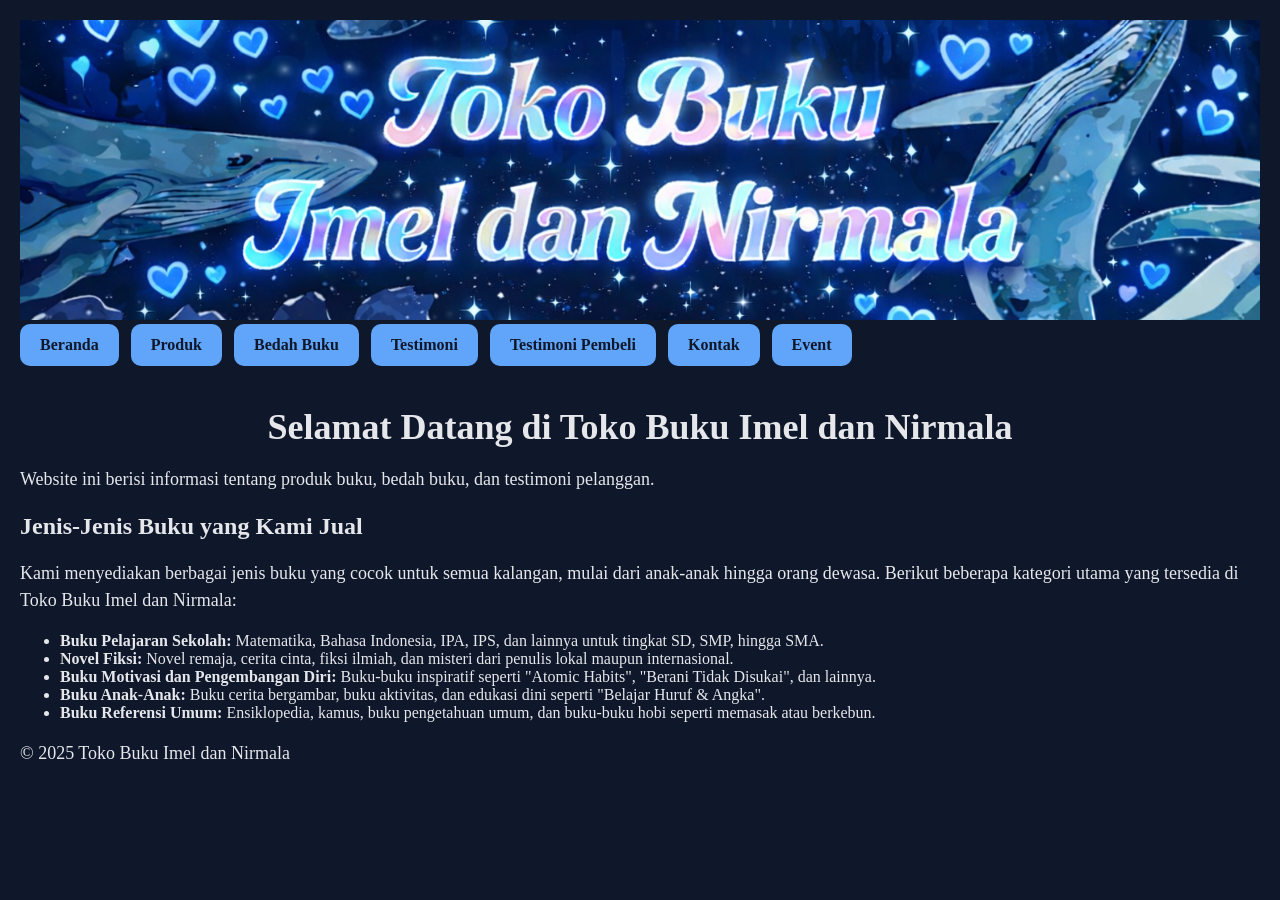
<file: index.html>
<!DOCTYPE html>
<html lang="id">
<head>
<meta charset="UTF-8">
<meta name="viewport" content="width=device-width, initial-scale=1.0">
<title>Profil Usaha Buku</title>
<link rel="stylesheet" href="style.css" />
</head>
<body>

<header>
<img src="banner.png" class="header-img" alt="header">
</header>

<nav> 
<a href="index.html">Beranda</a>
<a href="produk.html">Produk</a>
<a href="bedah-buku.html">Bedah Buku</a>
<a href="testimoni.html">Testimoni</a>
<a href="tampil-testimoni.html">Testimoni Pembeli</a>
<a href="kontak.html">Kontak</a>
<a href="event.html">Event</a>
</nav>

<h1>Selamat Datang di Toko Buku Imel dan Nirmala</h1>
<p>Website ini berisi informasi tentang produk buku, bedah
buku, dan testimoni pelanggan.</p>
<h2>Jenis-Jenis Buku yang Kami Jual</h2>
<p>Kami menyediakan berbagai jenis buku yang cocok untuk semua kalangan, mulai dari anak-anak hingga orang dewasa. Berikut beberapa kategori utama yang tersedia di Toko Buku Imel dan Nirmala:</p>
<ul>
<li><strong>Buku Pelajaran Sekolah:</strong> Matematika, Bahasa Indonesia, IPA, IPS, dan lainnya untuk tingkat SD, SMP, hingga SMA.
</li>
<li><strong>Novel Fiksi:</strong> Novel remaja, cerita cinta, fiksi ilmiah, dan misteri dari penulis lokal maupun internasional.</li> 
<li><strong>Buku Motivasi dan Pengembangan Diri:</strong> Buku-buku inspiratif seperti "Atomic Habits", "Berani Tidak Disukai", dan lainnya.</li>
<li><strong>Buku Anak-Anak:</strong> Buku cerita bergambar, buku aktivitas, dan edukasi dini seperti "Belajar Huruf & Angka".</li>
<li><strong>Buku Referensi Umum:</strong> Ensiklopedia, kamus, buku pengetahuan umum, dan buku-buku hobi seperti memasak atau berkebun.</li>
</ul>

<footer>
    <p>&copy; 2025 Toko Buku Imel dan Nirmala</p>
</footer>

</body>
</html>
</file>
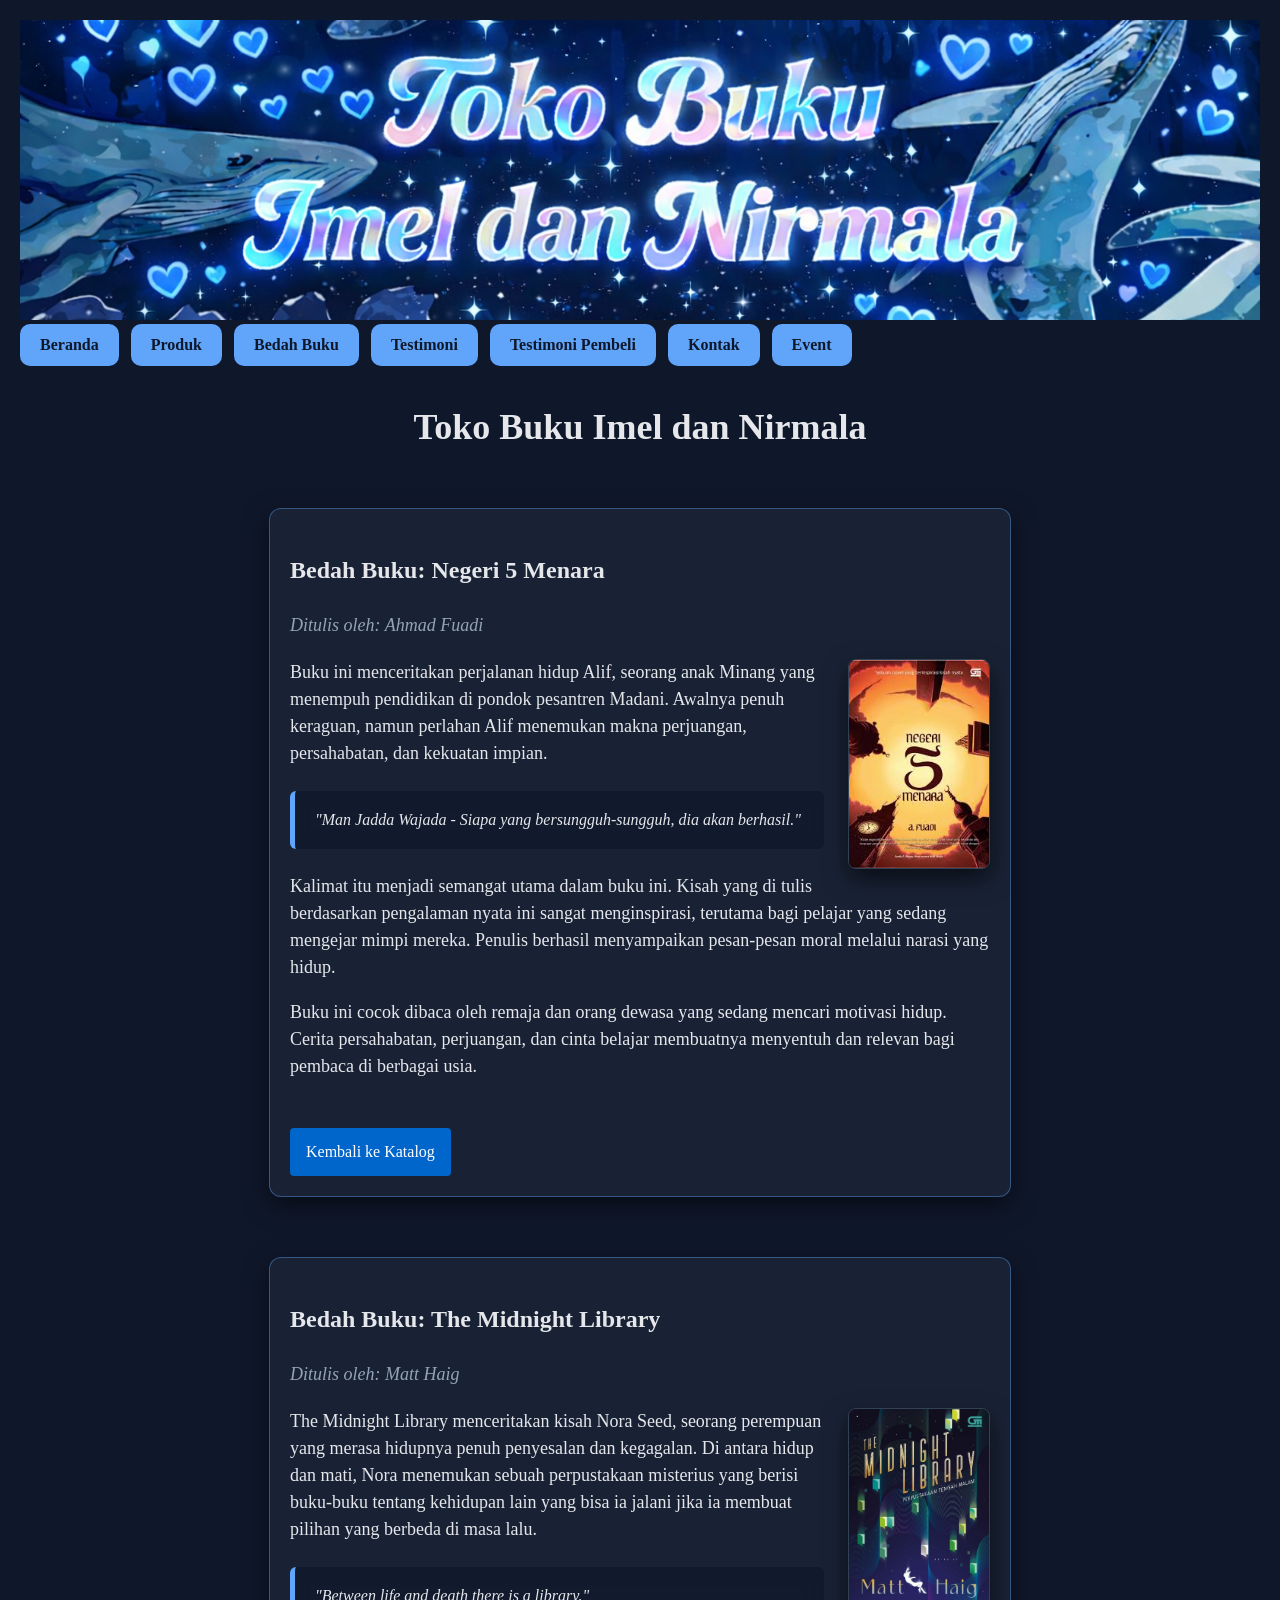
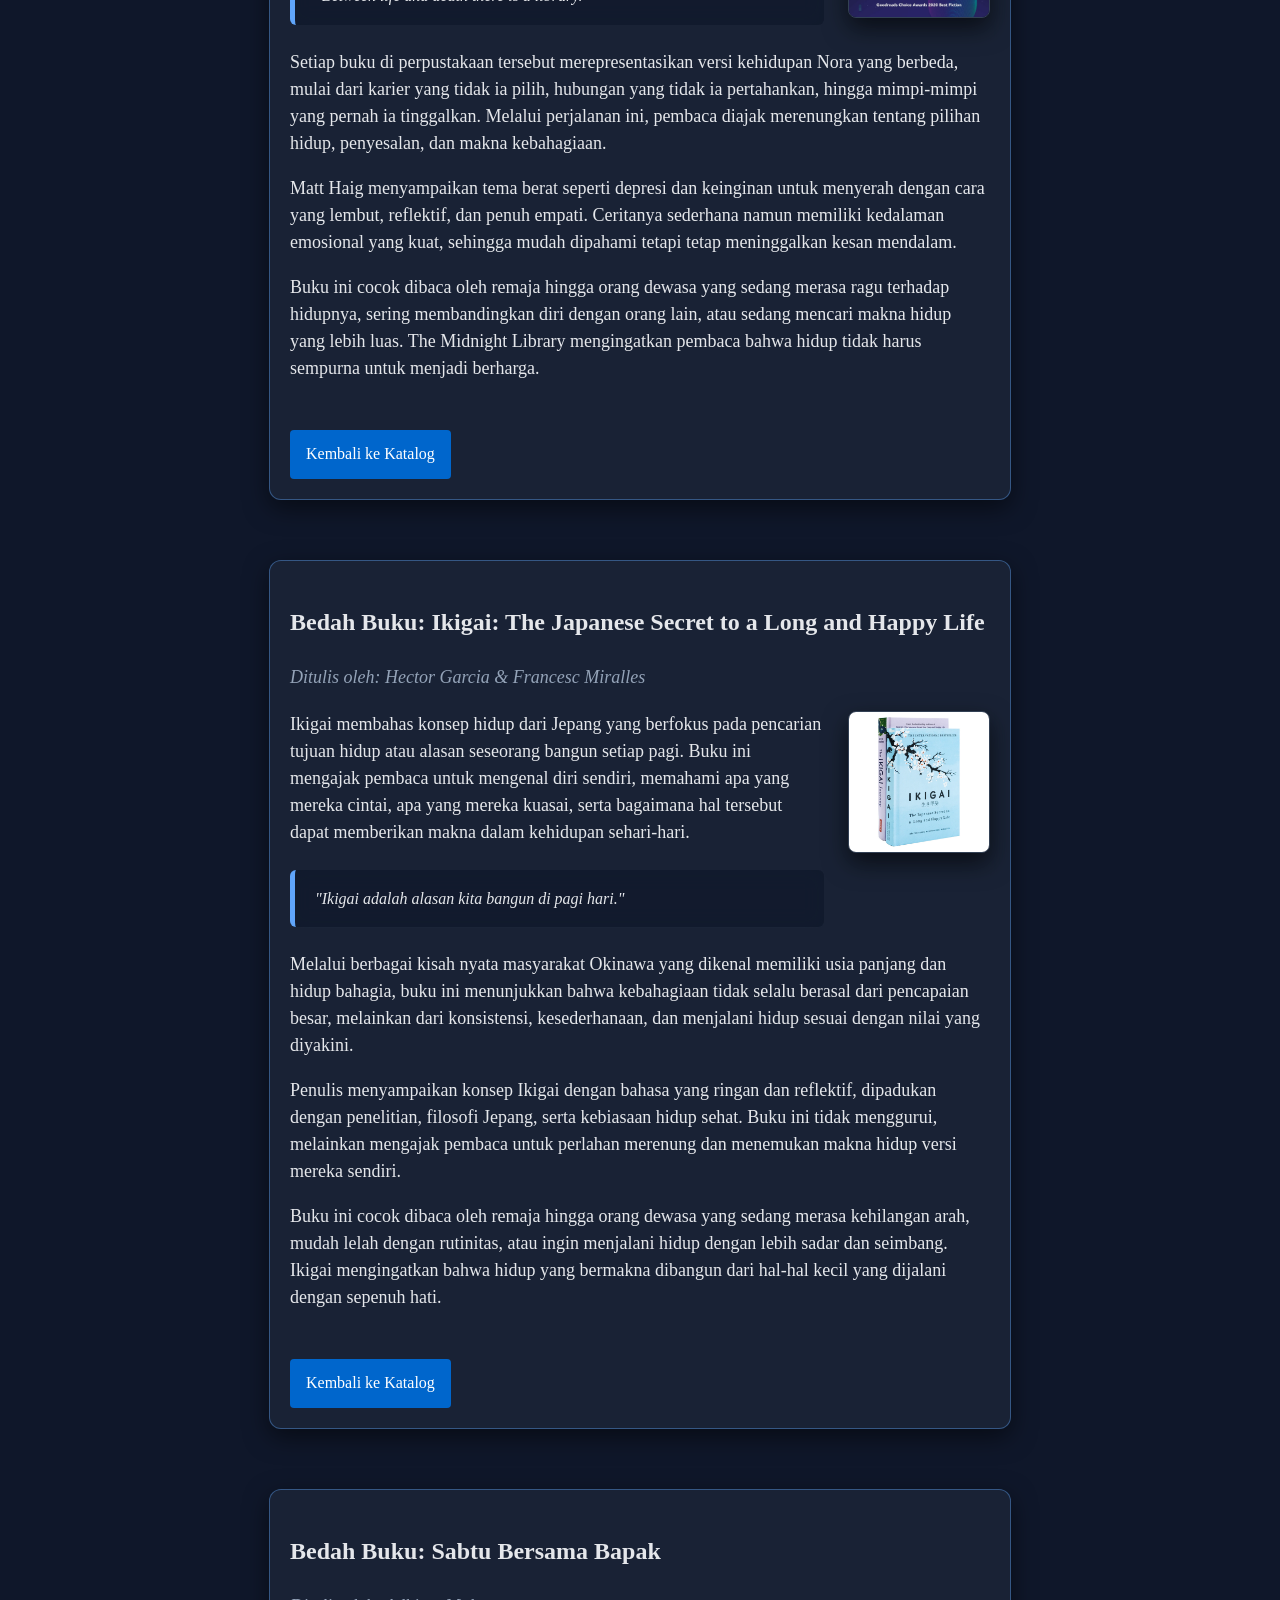
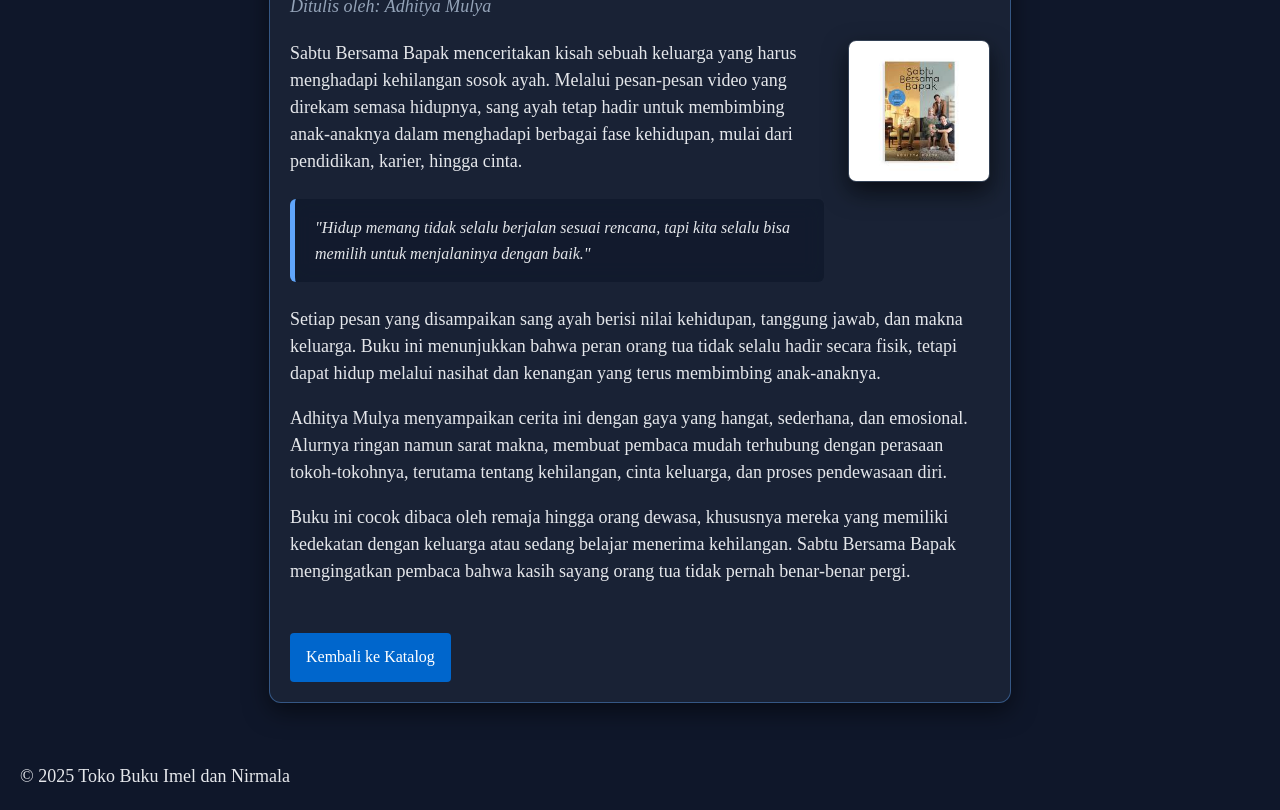
<file: bedah-buku.html>
<!DOCTYPE html>
<html lang="id">
<head>
<meta charset="UTF-8">

<meta name="viewport" content="width=device-width, initial-scale=1.0">

<title>Profil Usaha Buku</title>
<link rel="stylesheet" href="style.css" />
</head>
<body>

<header>
<img src="banner.png" class="header-img" alt="header">
</header>

<nav> 
<a href="index.html">Beranda</a>
<a href="produk.html">Produk</a>
<a href="bedah-buku.html">Bedah Buku</a>
<a href="testimoni.html">Testimoni</a>
<a href="tampil-testimoni.html">Testimoni Pembeli</a>
<a href="kontak.html">Kontak</a>
<a href="event.html">Event</a>
</nav>

<h1>Toko Buku Imel dan Nirmala</h1>

<section class="artikel">
<h2>Bedah Buku: Negeri 5 Menara</h2>
<p class="penulis">Ditulis oleh: Ahmad Fuadi</p>

<img src="negeri 5 menara.jpg" alt="Sampul Negeri 5 Menara" class="sampul">

<p>
    Buku ini menceritakan perjalanan hidup Alif, seorang anak Minang yang menempuh pendidikan di pondok pesantren Madani.
    Awalnya penuh keraguan, namun perlahan Alif menemukan makna perjuangan, persahabatan, dan kekuatan impian.
</p>

<blockquote>
    "Man Jadda Wajada - Siapa yang bersungguh-sungguh, dia akan berhasil."
</blockquote>

<p>
    Kalimat itu menjadi semangat utama dalam buku ini. 
    Kisah yang di tulis berdasarkan pengalaman nyata ini sangat menginspirasi, terutama bagi pelajar yang sedang mengejar mimpi mereka. 
    Penulis berhasil menyampaikan pesan-pesan moral melalui narasi yang hidup.
</p>

<p>
    Buku ini cocok dibaca oleh remaja dan orang dewasa yang sedang mencari motivasi hidup.
    Cerita persahabatan, perjuangan, dan cinta belajar membuatnya menyentuh dan relevan bagi pembaca di berbagai usia.
</p>

<a href="produk.html" class="btn-kembali"> Kembali ke Katalog</a>
</section>

<section class="artikel">
<h2>Bedah Buku: The Midnight Library</h2>
<p class="penulis">Ditulis oleh: Matt Haig</p>

<img src="The-Midnight-Library.jpg" alt="Sampul The Midnight Library" class="sampul">

<p>
    The Midnight Library menceritakan kisah Nora Seed, seorang perempuan yang merasa hidupnya penuh penyesalan dan kegagalan.
    Di antara hidup dan mati, Nora menemukan sebuah perpustakaan misterius yang berisi buku-buku tentang kehidupan lain
    yang bisa ia jalani jika ia membuat pilihan yang berbeda di masa lalu.
</p>

<blockquote>
    "Between life and death there is a library."
</blockquote>

<p>
    Setiap buku di perpustakaan tersebut merepresentasikan versi kehidupan Nora yang berbeda, mulai dari karier yang
    tidak ia pilih, hubungan yang tidak ia pertahankan, hingga mimpi-mimpi yang pernah ia tinggalkan.
    Melalui perjalanan ini, pembaca diajak merenungkan tentang pilihan hidup, penyesalan, dan makna kebahagiaan.
</p>

<p>
    Matt Haig menyampaikan tema berat seperti depresi dan keinginan untuk menyerah dengan cara yang lembut,
    reflektif, dan penuh empati. Ceritanya sederhana namun memiliki kedalaman emosional yang kuat,
    sehingga mudah dipahami tetapi tetap meninggalkan kesan mendalam.
</p>

<p>
    Buku ini cocok dibaca oleh remaja hingga orang dewasa yang sedang merasa ragu terhadap hidupnya,
    sering membandingkan diri dengan orang lain, atau sedang mencari makna hidup yang lebih luas.
    The Midnight Library mengingatkan pembaca bahwa hidup tidak harus sempurna untuk menjadi berharga.
</p>

<a href="produk.html" class="btn-kembali"> Kembali ke Katalog</a>
</section>

<section class="artikel">
<h2>Bedah Buku: Ikigai: The Japanese Secret to a Long and Happy Life</h2>
<p class="penulis">Ditulis oleh: Hector Garcia & Francesc Miralles</p>

<img src="Ikigai.webp" alt="Sampul Ikigai" class="sampul">

<p>
    Ikigai membahas konsep hidup dari Jepang yang berfokus pada pencarian tujuan hidup
    atau alasan seseorang bangun setiap pagi. Buku ini mengajak pembaca untuk mengenal diri sendiri,
    memahami apa yang mereka cintai, apa yang mereka kuasai, serta bagaimana hal tersebut
    dapat memberikan makna dalam kehidupan sehari-hari.
</p>

<blockquote>
    "Ikigai adalah alasan kita bangun di pagi hari."
</blockquote>

<p>
    Melalui berbagai kisah nyata masyarakat Okinawa yang dikenal memiliki usia panjang
    dan hidup bahagia, buku ini menunjukkan bahwa kebahagiaan tidak selalu berasal dari
    pencapaian besar, melainkan dari konsistensi, kesederhanaan, dan menjalani hidup
    sesuai dengan nilai yang diyakini.
</p>

<p>
    Penulis menyampaikan konsep Ikigai dengan bahasa yang ringan dan reflektif,
    dipadukan dengan penelitian, filosofi Jepang, serta kebiasaan hidup sehat.
    Buku ini tidak menggurui, melainkan mengajak pembaca untuk perlahan merenung
    dan menemukan makna hidup versi mereka sendiri.
</p>

<p>
    Buku ini cocok dibaca oleh remaja hingga orang dewasa yang sedang merasa kehilangan arah,
    mudah lelah dengan rutinitas, atau ingin menjalani hidup dengan lebih sadar dan seimbang.
    Ikigai mengingatkan bahwa hidup yang bermakna dibangun dari hal-hal kecil yang dijalani dengan sepenuh hati.
</p>

<a href="produk.html" class="btn-kembali">Kembali ke Katalog</a>
</section>

<section class="artikel">
<h2>Bedah Buku: Sabtu Bersama Bapak</h2>
<p class="penulis">Ditulis oleh: Adhitya Mulya</p>

<img src="Sabtu bersama bapak.jpg" alt="Sampul Sabtu Bersama Bapak" class="sampul">

<p>
    Sabtu Bersama Bapak menceritakan kisah sebuah keluarga yang harus menghadapi kehilangan sosok ayah.
    Melalui pesan-pesan video yang direkam semasa hidupnya, sang ayah tetap hadir untuk membimbing
    anak-anaknya dalam menghadapi berbagai fase kehidupan, mulai dari pendidikan, karier, hingga cinta.
</p>

<blockquote>
    "Hidup memang tidak selalu berjalan sesuai rencana, tapi kita selalu bisa memilih untuk menjalaninya dengan baik."
</blockquote>

<p>
    Setiap pesan yang disampaikan sang ayah berisi nilai kehidupan, tanggung jawab, dan makna keluarga.
    Buku ini menunjukkan bahwa peran orang tua tidak selalu hadir secara fisik, tetapi dapat hidup
    melalui nasihat dan kenangan yang terus membimbing anak-anaknya.
</p>

<p>
    Adhitya Mulya menyampaikan cerita ini dengan gaya yang hangat, sederhana, dan emosional.
    Alurnya ringan namun sarat makna, membuat pembaca mudah terhubung dengan perasaan tokoh-tokohnya,
    terutama tentang kehilangan, cinta keluarga, dan proses pendewasaan diri.
</p>

<p>
    Buku ini cocok dibaca oleh remaja hingga orang dewasa, khususnya mereka yang memiliki kedekatan
    dengan keluarga atau sedang belajar menerima kehilangan.
    Sabtu Bersama Bapak mengingatkan pembaca bahwa kasih sayang orang tua tidak pernah benar-benar pergi.
</p>

<a href="produk.html" class="btn-kembali">Kembali ke Katalog</a>
</section>

<footer>
    <p>&copy; 2025 Toko Buku Imel dan Nirmala</p>
</footer>

</body>
</html>
</file>
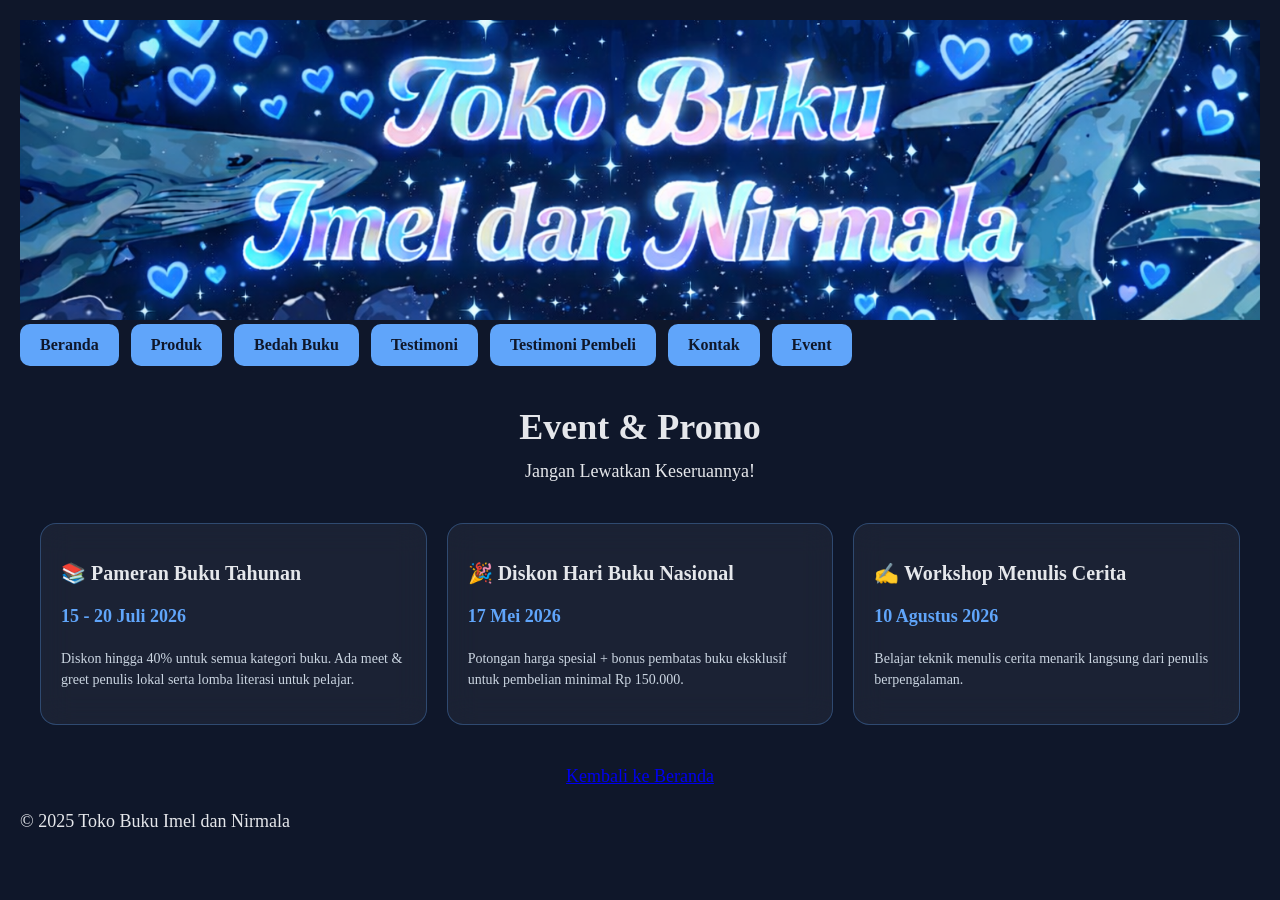
<file: event.html>
<!DOCTYPE html>
<html lang="id">
<head>
<meta charset="UTF-8">
<meta name="viewport" content="width=device-width, initial-scale=1.0">
<title>Event - Toko Buku Imel dan Nirmala</title>
<link rel="stylesheet" href="style.css" />
</head>
<body>

<header>
<img src="banner.png" class="header-img" alt="header">
</header>

<nav> 
<a href="index.html">Beranda</a>
<a href="produk.html">Produk</a>
<a href="bedah-buku.html">Bedah Buku</a>
<a href="testimoni.html">Testimoni</a>
<a href="tampil-testimoni.html">Testimoni Pembeli</a>
<a href="kontak.html">Kontak</a>
<a href="event.html">Event</a>
</nav>

<h1>Event & Promo</h1>
<p class="tagline">Jangan Lewatkan Keseruannya!</p>


<section class="daftar-produk">

  <div class="produk">
    <h2>📚 Pameran Buku Tahunan</h2>
    <p class="harga">15 - 20 Juli 2026</p>
    <p class="deskripsi">
      Diskon hingga 40% untuk semua kategori buku.
      Ada meet & greet penulis lokal serta lomba literasi untuk pelajar.
    </p>
  </div>

  <div class="produk">
    <h2>🎉 Diskon Hari Buku Nasional</h2>
    <p class="harga">17 Mei 2026</p>
    <p class="deskripsi">
      Potongan harga spesial + bonus pembatas buku eksklusif
      untuk pembelian minimal Rp 150.000.
    </p>
  </div>

  <div class="produk">
    <h2>✍ Workshop Menulis Cerita</h2>
    <p class="harga">10 Agustus 2026</p>
    <p class="deskripsi">
      Belajar teknik menulis cerita menarik langsung dari
      penulis berpengalaman.
    </p>
  </div>

</section>

<p style="text-align: center;">
<a href="index.html"> Kembali ke Beranda</a> </p>


<footer>
<p>&copy; 2025 Toko Buku Imel dan Nirmala</p>
</footer>

</body>

</html>
</file>
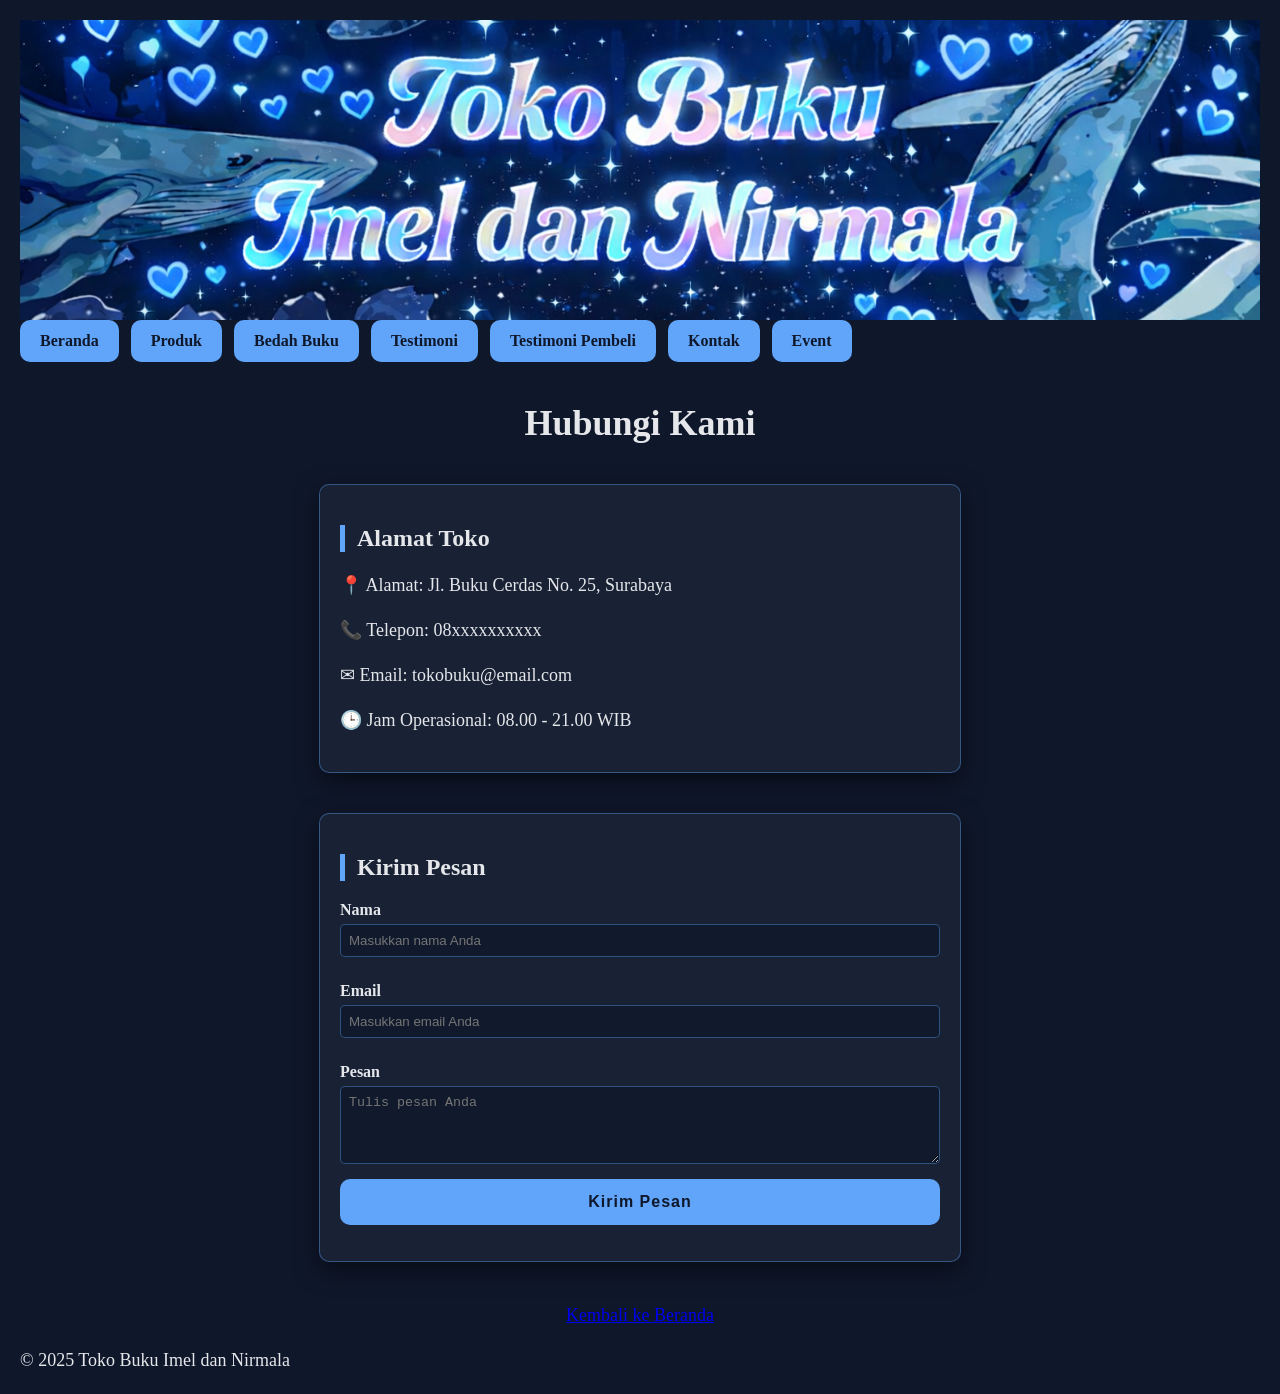
<file: kontak.html>
<html lang="id">
<head> 
<meta charset="UTF-8" />
<meta name="viewport" content="width=device-width,
initial-scale=1.0" />
<title>Kontak</title>
<link rel="stylesheet" href="style.css" /> 
</head>
<body>

<header>
<img src="banner.png" class="header-img" alt="header">
</header>

<nav> 
<a href="index.html">Beranda</a>
<a href="produk.html">Produk</a>
<a href="bedah-buku.html">Bedah Buku</a>
<a href="testimoni.html">Testimoni</a>
<a href="tampil-testimoni.html">Testimoni Pembeli</a>
<a href="kontak.html">Kontak</a>
<a href="event.html">Event</a>
</nav>

<h1>Hubungi Kami</h1>

<div class="kontak-wrapper">

  <div class="formulir">
    <h2>Alamat Toko</h2>
    <p>📍 Alamat: Jl. Buku Cerdas No. 25, Surabaya</p>
    <p>📞 Telepon: 08xxxxxxxxxx</p>
    <p>✉ Email: tokobuku@email.com</p>
    <p>🕒 Jam Operasional: 08.00 - 21.00 WIB</p>
  </div>

  <div class="formulir">
    <h2>Kirim Pesan</h2>

    <form>
      <label>Nama</label>
      <input type="text" placeholder="Masukkan nama Anda">

      <label>Email</label>
      <input type="email" placeholder="Masukkan email Anda">

      <label>Pesan</label>
      <textarea rows="4" placeholder="Tulis pesan Anda"></textarea>

      <button type="submit">Kirim Pesan</button>
    </form>
  </div>

</div>

<p style="text-align: center;">
<a href="index.html"> Kembali ke Beranda</a> </p>


<footer>
<p>&copy; 2025 Toko Buku Imel dan Nirmala</p>
</footer>

</body>

</html>
</file>
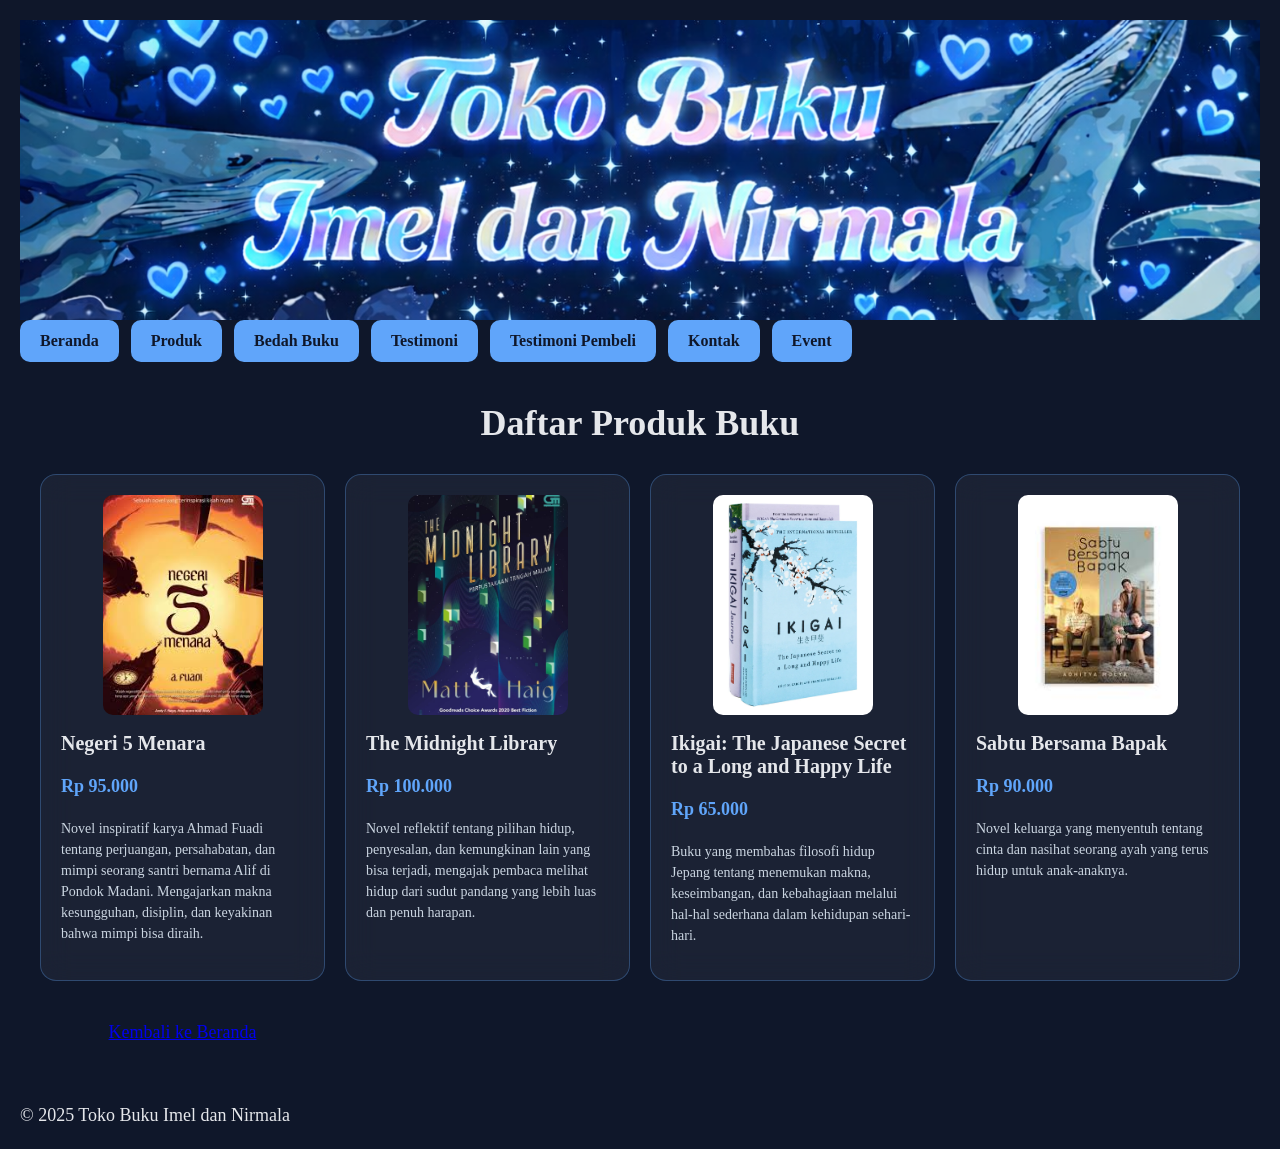
<file: produk.html>
<html lang="id">
<head> 
<meta charset="UTF-8" />
<meta name="viewport" content="width=device-width,
initial-scale=1.0" />
<title>Produk Buku</title>
<link rel="stylesheet" href="style.css" /> 
</head>
<body>

<header>
<img src="banner.png" class="header-img" alt="header">
</header>

<nav> 
<a href="index.html">Beranda</a>
<a href="produk.html">Produk</a>
<a href="bedah-buku.html">Bedah Buku</a>
<a href="testimoni.html">Testimoni</a>
<a href="tampil-testimoni.html">Testimoni Pembeli</a>
<a href="kontak.html">Kontak</a>
<a href="event.html">Event</a>
</nav>

<h1>Daftar Produk Buku</h1>
<section class="daftar-produk">
<div class="produk">
    <img src="negeri 5 menara.jpg" alt="Buku Negeri 5 Menara" />
    <h2>Negeri 5 Menara</h2>
    <p class="harga">Rp 95.000</p>
    <p class="deskripsi">
        Novel inspiratif karya Ahmad Fuadi tentang perjuangan, persahabatan,
        dan mimpi seorang santri bernama Alif di Pondok Madani.
        Mengajarkan makna kesungguhan, disiplin, dan keyakinan bahwa mimpi bisa diraih.
    </p>
</div>


<div class="produk">
    <img src="The-Midnight-Library.jpg" alt="Buku 1" />
    <h2>The Midnight Library</h2>
    <p class="harga"> Rp 100.000</p>
    <p class="deskripsi"> 
        Novel reflektif tentang pilihan hidup, penyesalan, dan kemungkinan lain yang bisa terjadi, mengajak pembaca melihat hidup dari sudut pandang yang lebih luas dan penuh harapan.</p>
</div>

<div class="produk">
    <img src="Ikigai.webp" alt="Buku 2" />
    <h2>Ikigai: The Japanese Secret to a Long and Happy Life</h2>
    <p class="harga"> Rp 65.000 </p>
    <p class="deskripsi"> Buku yang membahas filosofi hidup Jepang tentang menemukan makna, keseimbangan, dan kebahagiaan melalui hal-hal sederhana dalam kehidupan sehari-hari.</p>
</div>

<div class="produk">
    <img src="Sabtu bersama bapak.jpg" alt="Buku 3" />
    <h2>Sabtu Bersama Bapak</h2>
    <p class="harga"> Rp 90.000 </p>
    <p class="deskripsi"> Novel keluarga yang menyentuh tentang cinta dan nasihat seorang ayah yang terus hidup untuk anak-anaknya.</p>
</div>


<p style="text-align: center;">
<a href="index.html"> Kembali ke Beranda</a> </p>
</section>

<footer>
    <p>&copy; 2025 Toko Buku Imel dan Nirmala</p>
</footer>

</body>
</html>
</file>
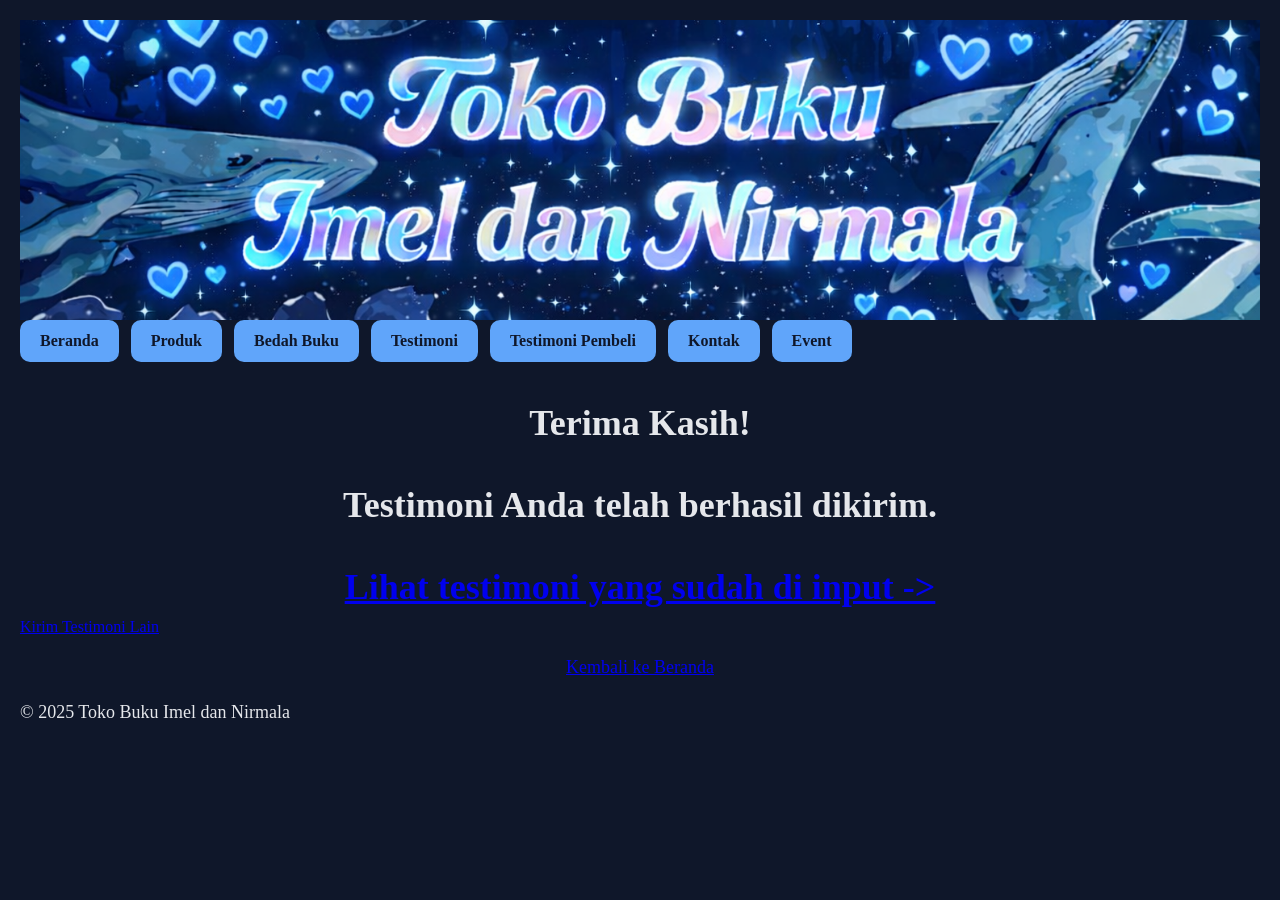
<file: proses-testimoni.html>
<html lang="id">
<head>
<meta charset="UTF-8">
<meta name="viewport" content="width=device-width, initial-scale=1.0">
<title>Semua Testimoni - Toko Buku Imel dan Nirmala</title>
<link rel="stylesheet" href="style.css" />
</head>
<body>

<header>
<img src="banner.png" class="header-img" alt="header">
</header>

<nav> 
<a href="index.html">Beranda</a>
<a href="produk.html">Produk</a>
<a href="bedah-buku.html">Bedah Buku</a>
<a href="testimoni.html">Testimoni</a>
<a href="tampil-testimoni.html">Testimoni Pembeli</a>
<a href="kontak.html">Kontak</a>
<a href="event.html">Event</a>
</nav>

<main class="konfirmasi">
    <h1>Terima Kasih!</h1>
    <h1>Testimoni Anda telah berhasil dikirim.</h1>
    <h1><a href="tampil-testimoni.html">Lihat testimoni yang sudah di input -> </a></h1>
    <section class="testimoni-terkirim"></section>
    <a href="testimoni.html">Kirim Testimoni Lain</a>
</main>

<p style="text-align: center;">
<a href="index.html"> Kembali ke Beranda</a> </p>

<footer>
    <p>&copy; 2025 Toko Buku Imel dan Nirmala</p>
</footer>
</body>

</html>
</file>
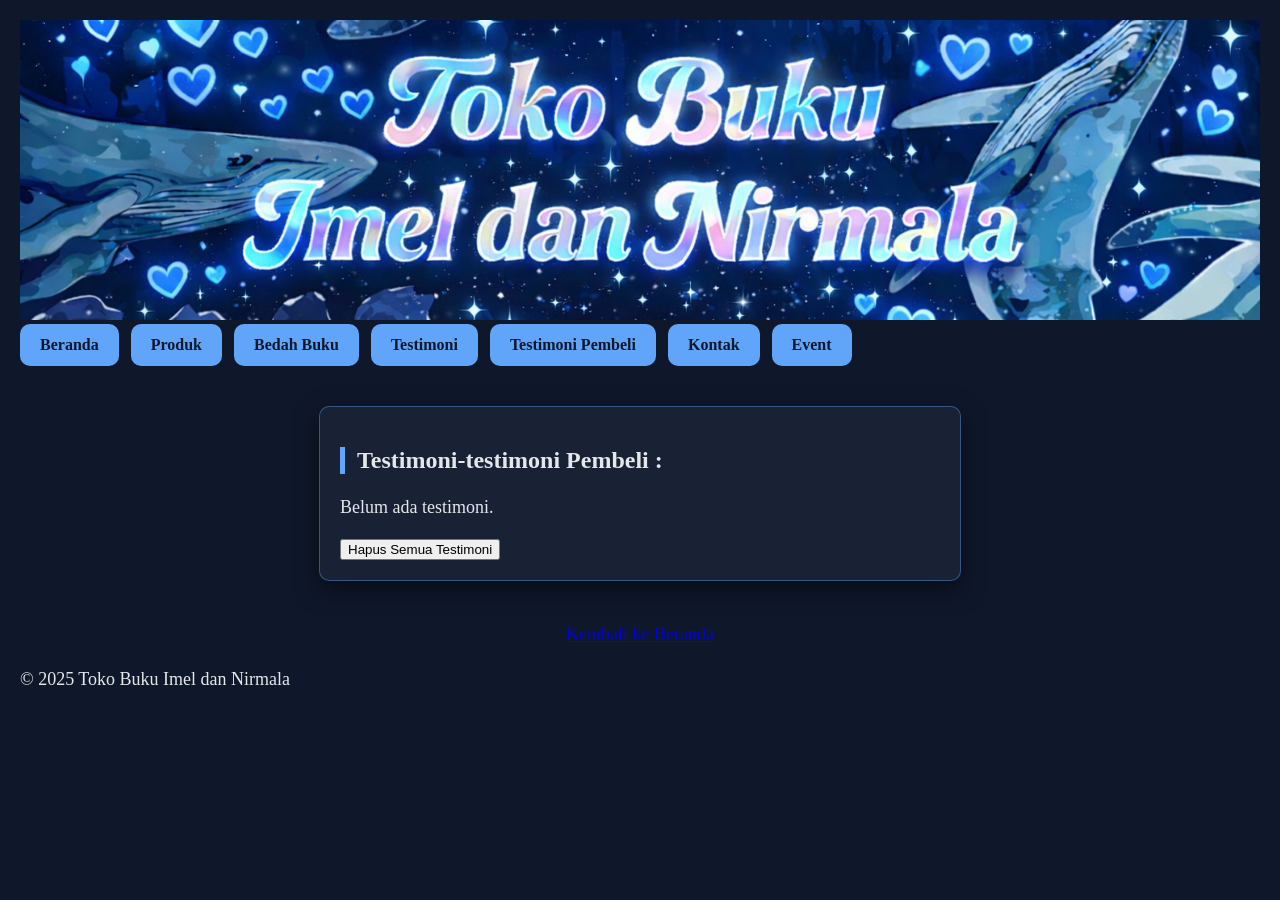
<file: tampil-testimoni.html>
<!DOCTYPE html>
<html lang="id">
<head>
<meta charset="UTF-8">
<meta name="viewport" content="width=device-width, initial-scale=1.0">
<title>Formulir Testimoni - Toko Buku Imel dan Nirmala</title>
<link rel="stylesheet" href="style.css" />
</head>
<body>

<header>
<img src="banner.png" class="header-img" alt="header">
</header>

<nav> 
<a href="index.html">Beranda</a>
<a href="produk.html">Produk</a>
<a href="bedah-buku.html">Bedah Buku</a>
<a href="testimoni.html">Testimoni</a>
<a href="tampil-testimoni.html">Testimoni Pembeli</a>
<a href="kontak.html">Kontak</a>
<a href="event.html">Event</a>
</nav>

<main class="formulir">
  <h2>Testimoni-testimoni Pembeli :</h2>
  <div id="daftarTestimoni"></div>

  <button id="hapusSemua">Hapus Semua Testimoni</button>
  </section>
</main>

<p style="text-align: center;">
<a href="index.html"> Kembali ke Beranda</a> </p>

<footer>
    <p>&copy; 2025 Toko Buku Imel dan Nirmala</p>
</footer>

<script>
  const container =
  document.getElementById('daftarTestimoni');
  const testimoniList = 
  JSON.parse(localStorage.getItem('testimoniList')) || [];

  if (testimoniList.length === 0) {
    container.innerHTML = "<p>Belum ada testimoni.</p>";
  } else {
    testimoniList.forEach((t,i) => {
      const el = document.createElement('div');
      el.className = 'testimoni-box';
      el.innerHTML = `
        <p><strong>nama:</strong> ${t.nama}</p>
        <p><strong>asal:</strong> ${t.asal}</p>
        <p><strong>email:</strong> ${t.email}</p>
        <p><strong>judul:</strong> ${t.judul}</p>
        <p><strong>rating:</strong> ${t.rating}</p>
        <p><strong>pesan:</strong> ${t.pesan}</p>
      `;
      container.appendChild(el);
    });
  }
document.getElementById("hapusSemua").addEventListener("click", function() {
  const konfirmasi= confirm("Apakah Anda yakin ingin menghapus semua testimoni?");
  if (konfirmasi) {
    localStorage.removeItem("testimoniList");
    location.reload();

  }
   });
</script>

</body>

</html>
</file>
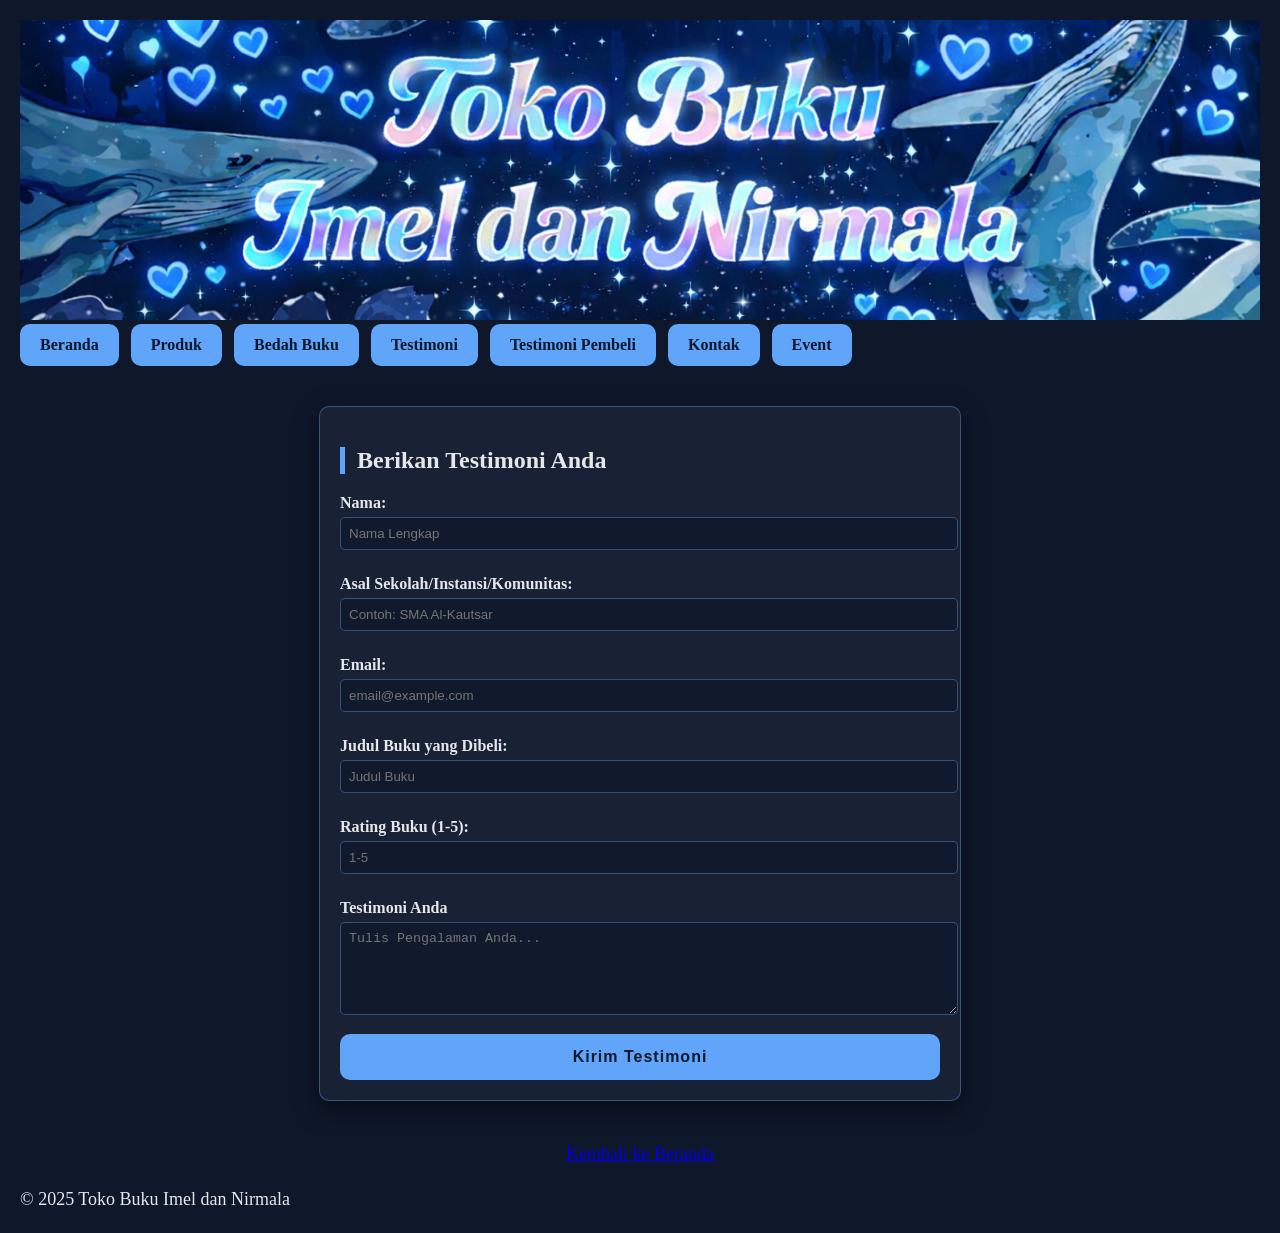
<file: testimoni.html>
<!DOCTYPE html>
<html lang="id">
<head>
<meta charset="UTF-8">
<meta name="viewport" content="width=device-width, initial-scale=1.0">
<title>Formulir Testimoni - Toko Buku Imel dan Nirmala</title>
<link rel="stylesheet" href="style.css" />
</head>
<body>

<header>
<img src="banner.png" class="header-img" alt="header">
</header>

<nav> 
<a href="index.html">Beranda</a>
<a href="produk.html">Produk</a>
<a href="bedah-buku.html">Bedah Buku</a>
<a href="testimoni.html">Testimoni</a>
<a href="tampil-testimoni.html">Testimoni Pembeli</a>
<a href="kontak.html">Kontak</a>
<a href="event.html">Event</a>
</nav>

<main class="formulir">
    <h2>Berikan Testimoni Anda</h2>
    <form id="formTestimoni">
<label for="nama">Nama:</label>
<input type="text" id="nama" name="nama" required placeholder="Nama Lengkap">

<label for="asal">Asal Sekolah/Instansi/Komunitas:</label>
<input type="text" id="asal" name="asal" placeholder="Contoh: SMA Al-Kautsar">

<label for="email">Email:</label>
<input type="email" id="email" name="email" required placeholder="email@example.com">

<label for="judul">Judul Buku yang Dibeli:</label>
<input type="text" id="judul" name="judul" required placeholder="Judul Buku">

<label for="rating">Rating Buku (1-5):</label>
<input type="number" id="rating" name="rating" required placeholder="1-5">

<label for="pesan">Testimoni Anda</label>
<textarea id="pesan" name="pesan" required placeholder="Tulis Pengalaman Anda..." rows="5"></textarea>

<button type="submit">Kirim Testimoni</button>
    </form>
</main>

<p style="text-align: center;">
<a href="index.html"> Kembali ke Beranda</a> </p>

<footer>
    <p>&copy; 2025 Toko Buku Imel dan Nirmala</p>
</footer>

<script>
    document.getElementById('formTestimoni').addEventListener('submit', function(e) {
        e.preventDefault();

        const nama = document.getElementById('nama').value;
        const asal = document.getElementById('asal').value;
        const email = document.getElementById('email').value;
        const judul = document.getElementById('judul').value;
        const rating = document.getElementById('rating').value;
        const pesan = document.getElementById('pesan').value;

        const dataBaru = { nama, asal, email, judul, rating, pesan };

        // Ambil list dari localStorage
        const testimoniList = JSON.parse(localStorage.getItem('testimoniList')) || [];

        // Tambahkan testimoni baru
        testimoniList.push(dataBaru);

        //Simpan kembali ke localStorage
        localStorage.setItem('testimoniList', JSON.stringify(testimoniList));

        //Arahkan ke halaman konfirmasi
        window.location.href = 'proses-testimoni.html';
    });
</script>

</body>
</file>
<file: style.css>
body {
  background-color: #0F172A;
  font-family: Georgia, serif;
  color: #E5E7EB;
  margin: 20px;
}

/* NAVBAR CONTAINER */
nav {
  display: flex;
  flex-wrap: wrap;
  gap: 12px;
  margin-bottom: 40px;
}

/* NAVIGATION BOX */
nav a {
  display: inline-block;
  padding: 12px 20px;
  font-weight: 600;
  text-decoration: none;
  color: #0F172A;

  background: #60A5FA; /* biru terang biar keliatan */
  border-radius: 10px;

  transition: all 0.3s ease;
}

/* HOVER EFFECT */
nav a:hover {
  background: #3B82F6;
  box-shadow: 0 0 20px rgba(96,165,250,0.8);
  transform: translateY(-3px) scale(1.05);
}

h2 {
  color: #E5E7EB;
  text-align: left;
}

/* TEKS */
p {
  font-size: 18px;
  text-align: left;
  line-height: 1.5;
}

/* GRID PRODUK */
.daftar-produk {
  display: grid;
  grid-template-columns: repeat(auto-fit, minmax(250px, 1fr));
  gap: 20px;
  padding: 20px;
}

/* CARD PRODUK - Glassmorphism */
.produk {
  background: rgba(255, 255, 255, 0.05);
  backdrop-filter: blur(15px);
  border: 1px solid rgba(96, 165, 250, 0.3);
  border-radius: 16px;
  padding: 20px;
  transition: 0.3s ease;
  text-align: center;
}

.produk:hover {
  transform: translateY(-8px);
  box-shadow: 0 0 25px rgba(96,165,250,0.5);
}

/* GAMBAR */
.produk img {
  width: 160px;
  height: 220px;
  object-fit: cover;
  border-radius: 10px;
  margin: 0 auto 15px auto;
  display: block;
}

/* JUDUL PRODUK */
.produk h2 {
  font-size: 20px;
  color: #E5E7EB;
}

/* HARGA */
.harga {
  font-weight: bold;
  color: #60A5FA;
}

/* DESKRIPSI */
.deskripsi {
  font-size: 14px;
  color: #CBD5E1;
}

/* ARTIKEL - Glassmorphism */
.artikel {
    max-width: 700px;
    margin: 60px auto;
    padding: 20px;
    background: rgba(30, 41, 59, 0.7);
    backdrop-filter: blur(10px);
    font-family: Georgia, serif;
    line-height: 1.8;
    border-radius: 12px;
    border: 1px solid rgba(96, 165, 250, 0.4);
    box-shadow: 0 8px 25px rgba(0,0,0,0.5);
}


.artikel .penulis {
    font-style: italic;
    color: #94A3B8;
    margin-bottom: 20px;
}

.artikel .sampul {
    width: 140px;
    float: right;
    margin: 0 0 20px 24px;
    border-radius: 8px;
    border: 1px solid #334155;
    box-shadow: 0 10px 25px rgba(0, 0, 0, 0.6);
    background-color: #0F172A;
}

.artikel blockquote {
    font-style: italic;
    padding: 16px 20px;
    margin: 24px 0;
    border-left: 5px solid #60A5FA;
    color: #E5E7EB;
    background: rgba(15, 23, 42, 0.7);
    backdrop-filter: blur(10px);
    line-height: 1.6;
    border-radius: 6px;
    overflow: hidden;
}

.btn-kembali{
    display: inline-block;
    margin-top: 30px;
    padding: 10px 16px;
    background-color: #0066cc;
    color: white;
    text-decoration: none;
    border-radius: 4px;
    transition: all 0.3s ease;
}

.btn-kembali:hover{
 background: #3B82F6;
 transform: translateY(-5px);
 box-shadow: 0 0 20px rgba(96,165,250,0.8);
}

/* FORMULIR - Glassmorphism */
.formulir {
  max-width: 600px;
  margin: 40px auto;   /* tambahin jarak atas bawah */
  padding: 20px;
  background: rgba(30, 41, 59, 0.7);
  backdrop-filter: blur(10px);
  border-radius: 10px;
  border: 1px solid rgba(96, 165, 250, 0.4);
  box-shadow: 0 8px 25px rgba(0, 0, 0, 0.5);
}

.formulir h2 {
  color: #E5E7EB;
  margin-bottom: 20px;
  border-left: 5px solid #60A5FA;
  padding-left: 12px;
}

form label{
  display: block;
  margin-top: 10px;
  font-weight: bold;
  color: #E5E7EB;
}

form input,
form select,
form textarea {
  width: 100%;
  padding: 8px;
  margin-top: 5px;
  margin-bottom: 15px;
  border-radius: 5px;
  border: 1px solid rgba(96, 165, 250, 0.4);
  background: rgba(15, 23, 42, 0.7);
  color: #E5E7EB;
}

form button {
  width: 100%;
  padding: 14px;
  font-size: 16px;
  font-weight: bold;
  letter-spacing: 1px;
  color: #0F172A;

  background: #60A5FA;   /* warna biru solid biar jelas */
  border: none;
  border-radius: 10px;

  transition: all 0.3s ease;
}

/* Hover effect yang pasti keliatan */
form button:hover {
  background: #3B82F6;
  box-shadow: 0 0 20px rgba(96,165,250,0.8);
  transform: translateY(-3px) scale(1.02);
}

/* HEADER IMAGE */
.header-img {
  width: 100%;
  height: 300px;
  object-fit: cover;
  object-position: center;
}

/* TESTIMONI BOX - Glassmorphism */
.testimoni-box {
    background: rgba(30, 41, 59, 0.7);
    backdrop-filter: blur(10px);
    color: #E5E7EB;
    padding: 22px 25px;       /* lebih lega */
    margin-bottom: 20px;
    border-radius: 14px;
    border: 1px solid rgba(96, 165, 250, 0.25);
    box-shadow: 0 10px 30px rgba(0,0,0,0.6);
    line-height: 1.7;         /* jarak antar baris */
}

.tagline {
  text-align: center;
  font-size: 18px;
  margin-top: 10px;
}

.info-kontak {
  margin-bottom: 30px;
  line-height: 1.8;
}

/* JUDUL */
h1 {
  text-align: center;
  margin-top: 40px;
  margin-bottom: 10px;
  font-size: 36px;
  color: #E5E7EB;
}
</file>
